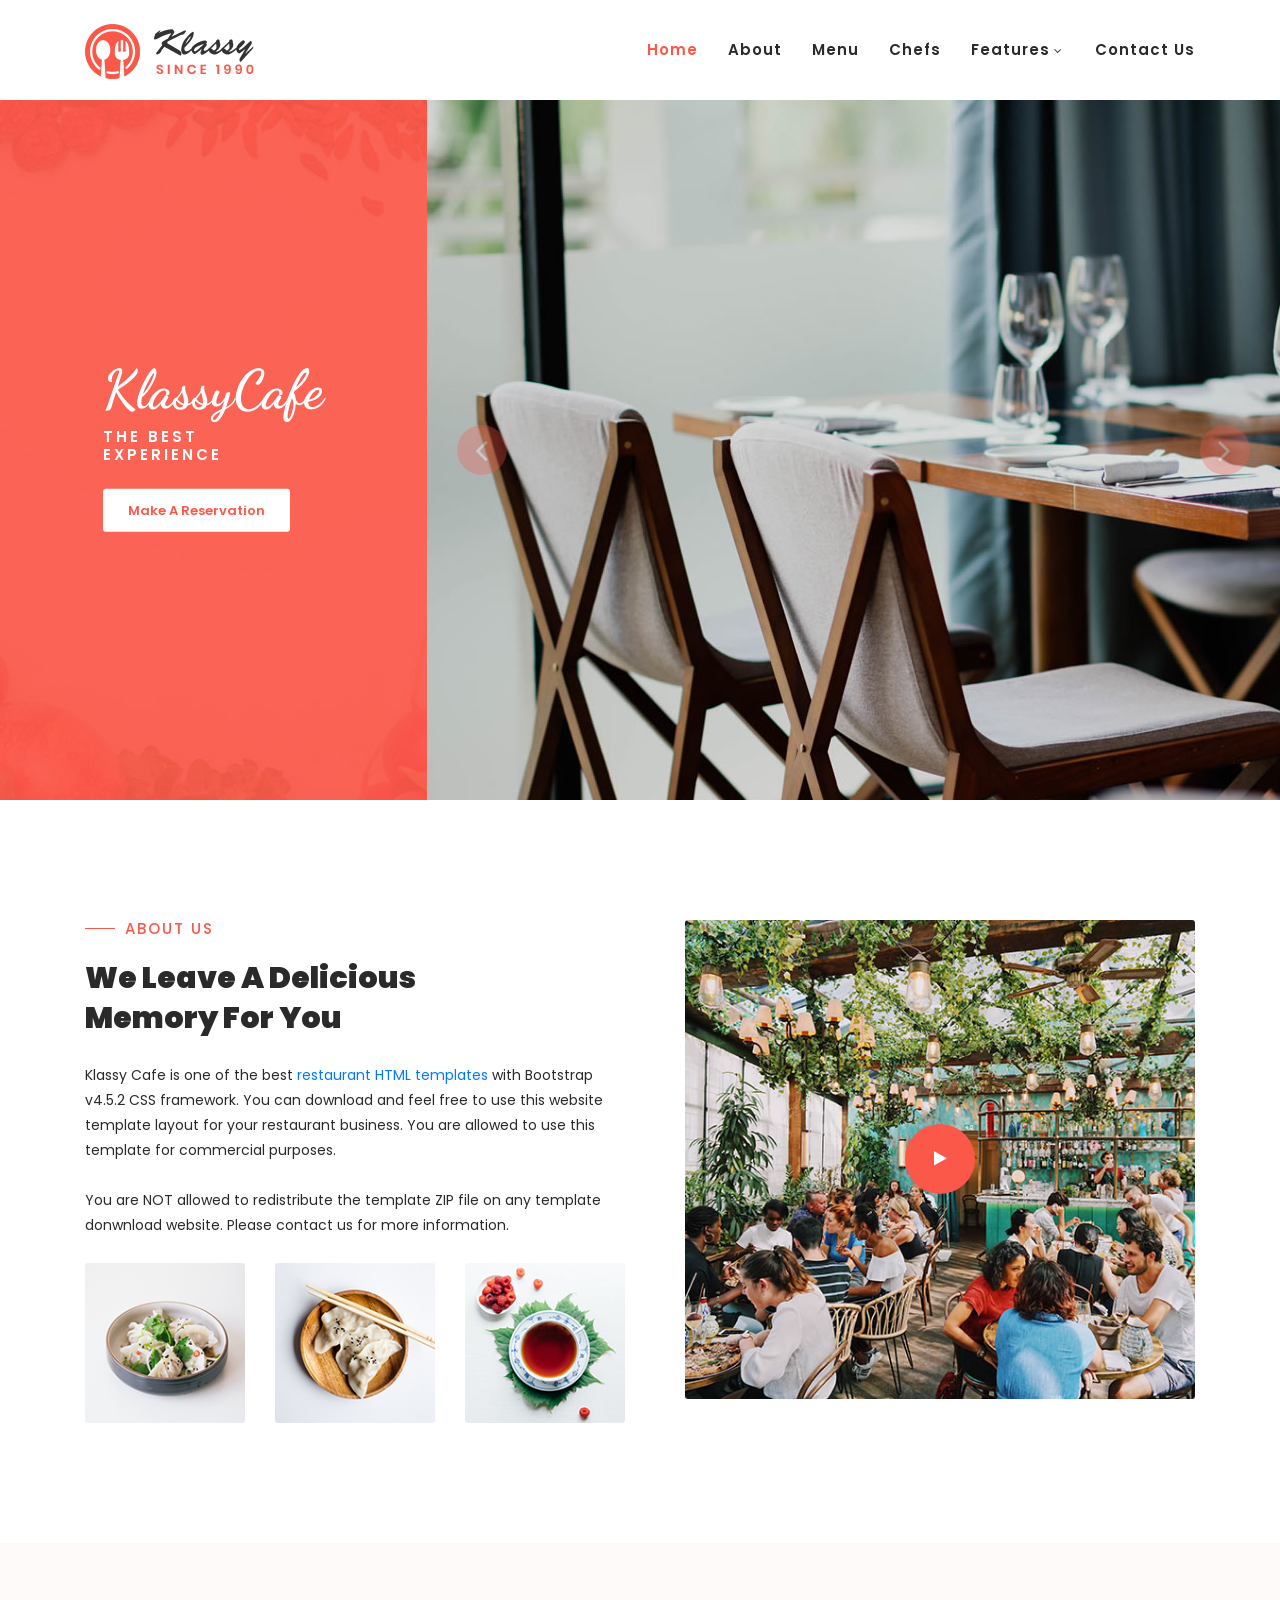
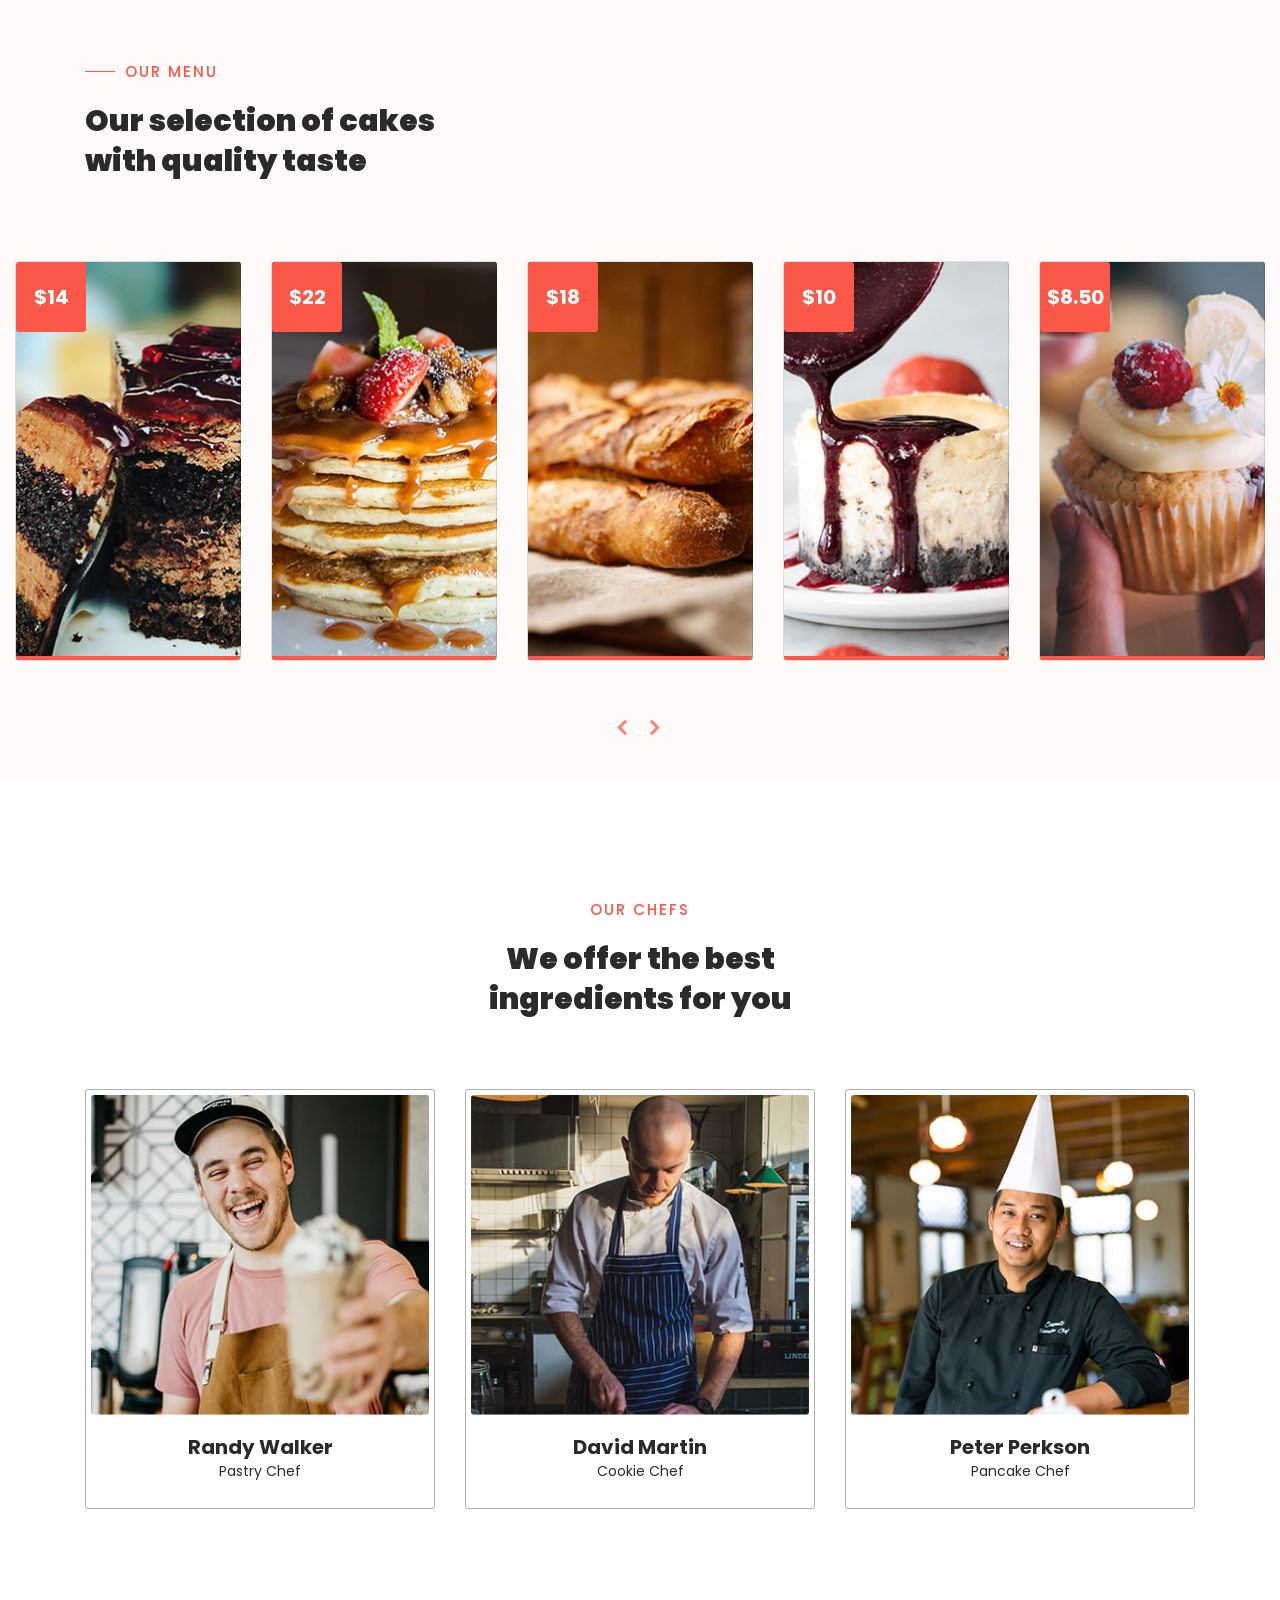
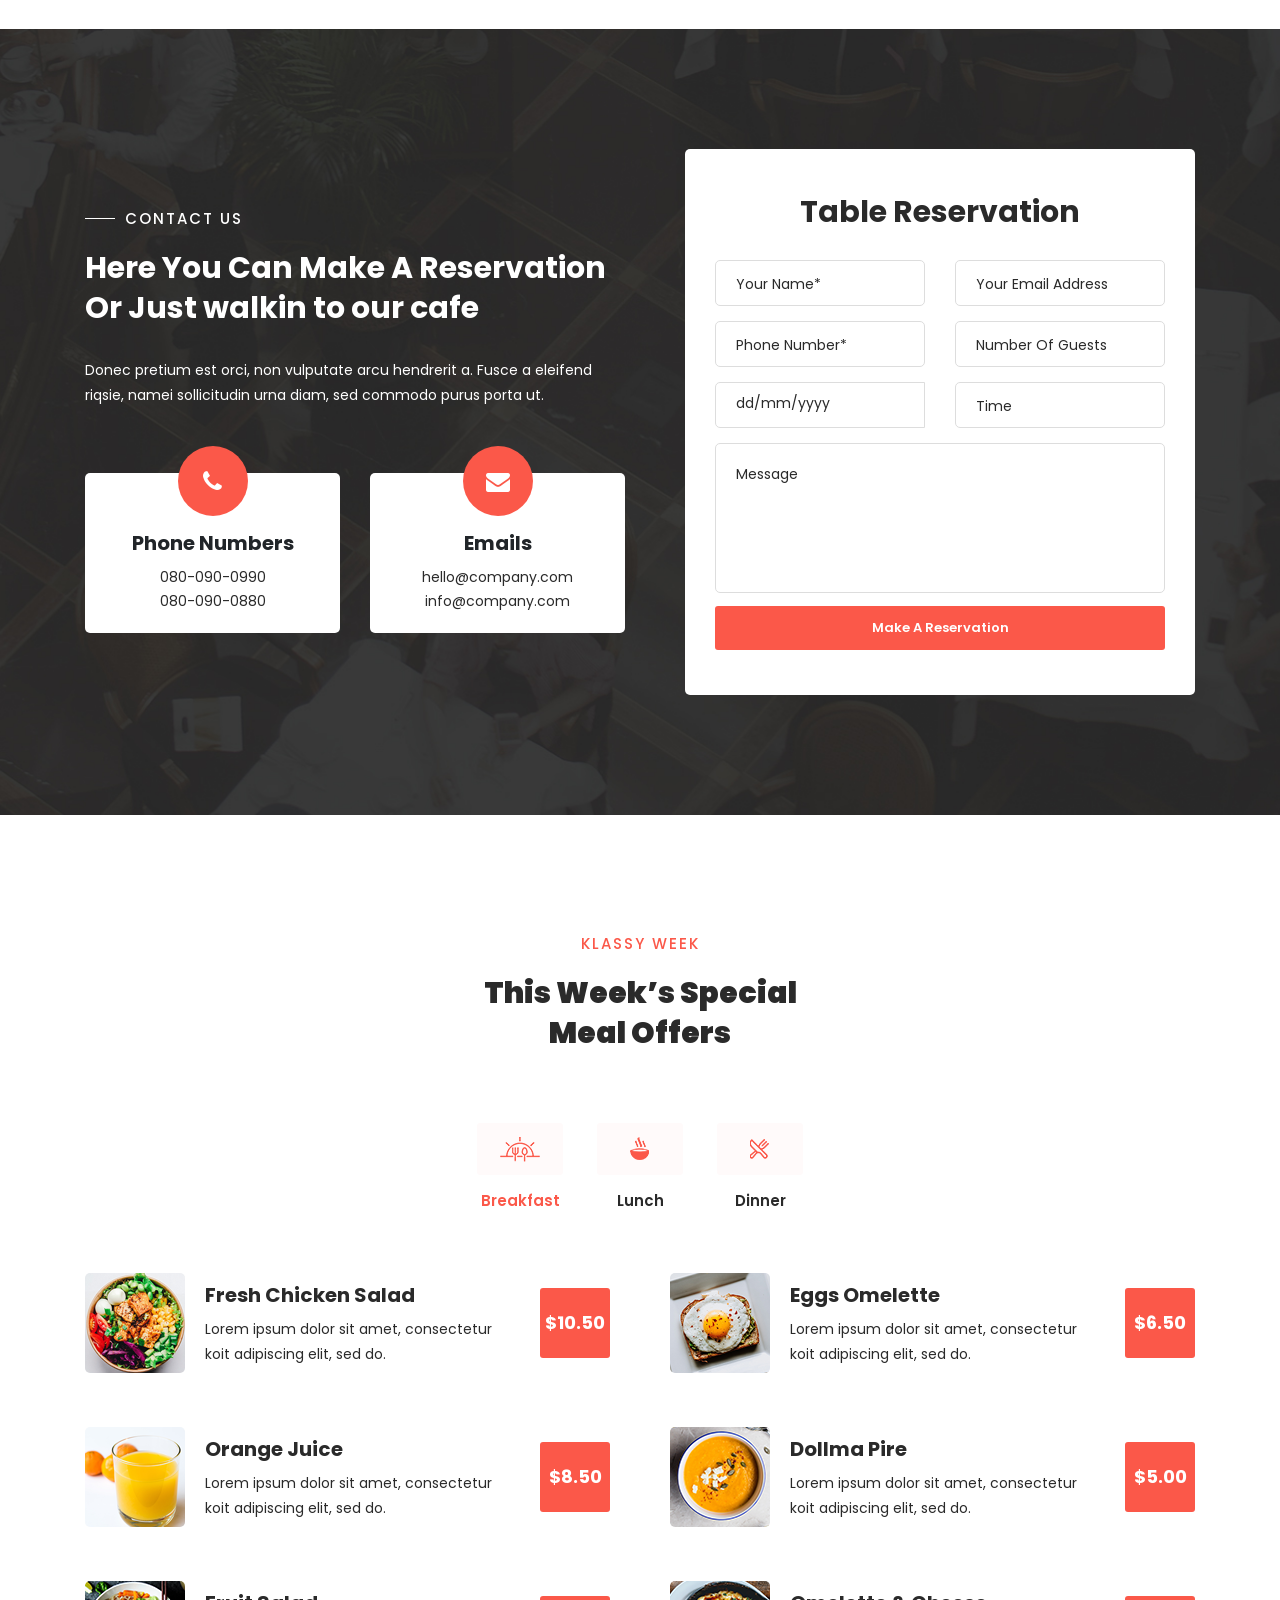
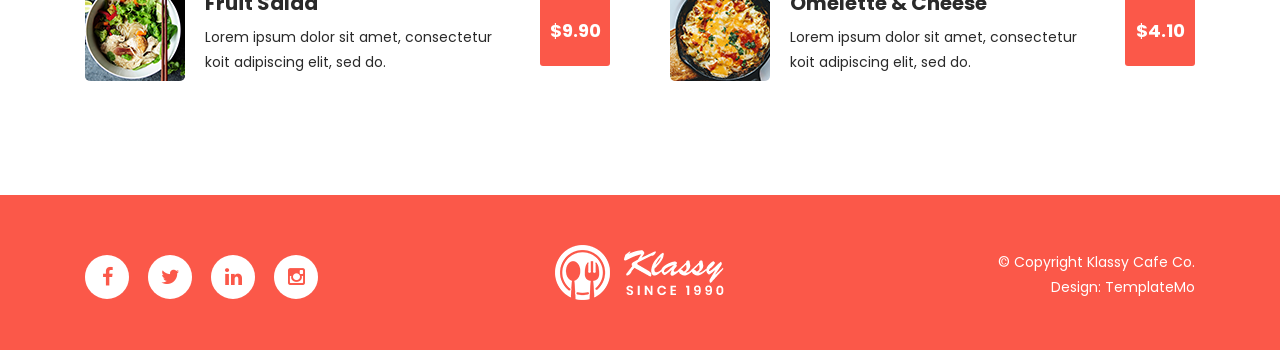
<file: templatemo_558_klassy_cafe/index.html>
<!DOCTYPE html>
<html lang="en">

  <head>

    <meta charset="utf-8">
    <meta name="viewport" content="width=device-width, initial-scale=1, shrink-to-fit=no">
    <meta name="description" content="">
    <meta name="author" content="">
    <link href="https://fonts.googleapis.com/css?family=Poppins:100,200,300,400,500,600,700,800,900&display=swap" rel="stylesheet">
    <link href="https://fonts.googleapis.com/css2?family=Dancing+Script:wght@400;500;600;700&display=swap" rel="stylesheet">

    <title>Klassy Cafe - Restaurant HTML Template</title>
<!--
    
TemplateMo 558 Klassy Cafe

https://templatemo.com/tm-558-klassy-cafe

-->
    <!-- Additional CSS Files -->
    <link rel="stylesheet" type="text/css" href="assets/css/bootstrap.min.css">

    <link rel="stylesheet" type="text/css" href="assets/css/font-awesome.css">

    <link rel="stylesheet" href="assets/css/templatemo-klassy-cafe.css">

    <link rel="stylesheet" href="assets/css/owl-carousel.css">

    <link rel="stylesheet" href="assets/css/lightbox.css">

    </head>
    
    <body>
    
    <!-- ***** Preloader Start ***** -->
    <div id="preloader">
        <div class="jumper">
            <div></div>
            <div></div>
            <div></div>
        </div>
    </div>  
    <!-- ***** Preloader End ***** -->
    
    
    <!-- ***** Header Area Start ***** -->
    <header class="header-area header-sticky">
        <div class="container">
            <div class="row">
                <div class="col-12">
                    <nav class="main-nav">
                        <!-- ***** Logo Start ***** -->
                        <a href="index.html" class="logo">
                            <img src="assets/images/klassy-logo.png" align="klassy cafe html template">
                        </a>
                        <!-- ***** Logo End ***** -->
                        <!-- ***** Menu Start ***** -->
                        <ul class="nav">
                            <li class="scroll-to-section"><a href="#top" class="active">Home</a></li>
                            <li class="scroll-to-section"><a href="#about">About</a></li>
                           	
                        <!-- 
                            <li class="submenu">
                                <a href="javascript:;">Drop Down</a>
                                <ul>
                                    <li><a href="#">Drop Down Page 1</a></li>
                                    <li><a href="#">Drop Down Page 2</a></li>
                                    <li><a href="#">Drop Down Page 3</a></li>
                                </ul>
                            </li>
                        -->
                            <li class="scroll-to-section"><a href="#menu">Menu</a></li>
                            <li class="scroll-to-section"><a href="#chefs">Chefs</a></li> 
                            <li class="submenu">
                                <a href="javascript:;">Features</a>
                                <ul>
                                    <li><a href="#">Features Page 1</a></li>
                                    <li><a href="#">Features Page 2</a></li>
                                    <li><a href="#">Features Page 3</a></li>
                                    <li><a href="#">Features Page 4</a></li>
                                </ul>
                            </li>
                            <!-- <li class=""><a rel="sponsored" href="https://templatemo.com" target="_blank">External URL</a></li> -->
                            <li class="scroll-to-section"><a href="#reservation">Contact Us</a></li> 
                        </ul>        
                        <a class='menu-trigger'>
                            <span>Menu</span>
                        </a>
                        <!-- ***** Menu End ***** -->
                    </nav>
                </div>
            </div>
        </div>
    </header>
    <!-- ***** Header Area End ***** -->

    <!-- ***** Main Banner Area Start ***** -->
    <div id="top">
        <div class="container-fluid">
            <div class="row">
                <div class="col-lg-4">
                    <div class="left-content">
                        <div class="inner-content">
                            <h4>KlassyCafe</h4>
                            <h6>THE BEST EXPERIENCE</h6>
                            <div class="main-white-button scroll-to-section">
                                <a href="#reservation">Make A Reservation</a>
                            </div>
                        </div>
                    </div>
                </div>
                <div class="col-lg-8">
                    <div class="main-banner header-text">
                        <div class="Modern-Slider">
                          <!-- Item -->
                          <div class="item">
                            <div class="img-fill">
                                <img src="assets/images/slide-01.jpg" alt="">
                            </div>
                          </div>
                          <!-- // Item -->
                          <!-- Item -->
                          <div class="item">
                            <div class="img-fill">
                                <img src="assets/images/slide-02.jpg" alt="">
                            </div>
                          </div>
                          <!-- // Item -->
                          <!-- Item -->
                          <div class="item">
                            <div class="img-fill">
                                <img src="assets/images/slide-03.jpg" alt="">
                            </div>
                          </div>
                          <!-- // Item -->
                        </div>
                    </div>
                </div>
            </div>
        </div>
    </div>
    <!-- ***** Main Banner Area End ***** -->

    <!-- ***** About Area Starts ***** -->
    <section class="section" id="about">
        <div class="container">
            <div class="row">
                <div class="col-lg-6 col-md-6 col-xs-12">
                    <div class="left-text-content">
                        <div class="section-heading">
                            <h6>About Us</h6>
                            <h2>We Leave A Delicious Memory For You</h2>
                        </div>
                        <p>Klassy Cafe is one of the best <a href="https://templatemo.com/tag/restaurant" target="_blank" rel="sponsored">restaurant HTML templates</a> with Bootstrap v4.5.2 CSS framework. You can download and feel free to use this website template layout for your restaurant business. You are allowed to use this template for commercial purposes. <br><br>You are NOT allowed to redistribute the template ZIP file on any template donwnload website. Please contact us for more information.</p>
                        <div class="row">
                            <div class="col-4">
                                <img src="assets/images/about-thumb-01.jpg" alt="">
                            </div>
                            <div class="col-4">
                                <img src="assets/images/about-thumb-02.jpg" alt="">
                            </div>
                            <div class="col-4">
                                <img src="assets/images/about-thumb-03.jpg" alt="">
                            </div>
                        </div>
                    </div>
                </div>
                <div class="col-lg-6 col-md-6 col-xs-12">
                    <div class="right-content">
                        <div class="thumb">
                            <a rel="nofollow" href="http://youtube.com"><i class="fa fa-play"></i></a>
                            <img src="assets/images/about-video-bg.jpg" alt="">
                        </div>
                    </div>
                </div>
            </div>
        </div>
    </section>
    <!-- ***** About Area Ends ***** -->

    <!-- ***** Menu Area Starts ***** -->
    <section class="section" id="menu">
        <div class="container">
            <div class="row">
                <div class="col-lg-4">
                    <div class="section-heading">
                        <h6>Our Menu</h6>
                        <h2>Our selection of cakes with quality taste</h2>
                    </div>
                </div>
            </div>
        </div>
        <div class="menu-item-carousel">
            <div class="col-lg-12">
                <div class="owl-menu-item owl-carousel">
                    <div class="item">
                        <div class='card card1'>
                            <div class="price"><h6>$14</h6></div>
                            <div class='info'>
                              <h1 class='title'>Chocolate Cake</h1>
                              <p class='description'>Lorem ipsum dolor sit amet, consectetur adipiscing elit, sedii do eiusmod teme.</p>
                              <div class="main-text-button">
                                  <div class="scroll-to-section"><a href="#reservation">Make Reservation <i class="fa fa-angle-down"></i></a></div>
                              </div>
                            </div>
                        </div>
                    </div>
                    <div class="item">
                        <div class='card card2'>
                            <div class="price"><h6>$22</h6></div>
                            <div class='info'>
                              <h1 class='title'>Klassy Pancake</h1>
                              <p class='description'>Lorem ipsum dolor sit amet, consectetur adipiscing elit, sedii do eiusmod teme.</p>
                              <div class="main-text-button">
                                  <div class="scroll-to-section"><a href="#reservation">Make Reservation <i class="fa fa-angle-down"></i></a></div>
                              </div>
                            </div>
                        </div>
                    </div>
                    <div class="item">
                        <div class='card card3'>
                            <div class="price"><h6>$18</h6></div>
                            <div class='info'>
                              <h1 class='title'>Tall Klassy Bread</h1>
                              <p class='description'>Lorem ipsum dolor sit amet, consectetur adipiscing elit, sedii do eiusmod teme.</p>
                              <div class="main-text-button">
                                  <div class="scroll-to-section"><a href="#reservation">Make Reservation <i class="fa fa-angle-down"></i></a></div>
                              </div>
                            </div>
                        </div>
                    </div>
                    <div class="item">
                        <div class='card card4'>
                            <div class="price"><h6>$10</h6></div>
                            <div class='info'>
                              <h1 class='title'>Blueberry CheeseCake</h1>
                              <p class='description'>Lorem ipsum dolor sit amet, consectetur adipiscing elit, sedii do eiusmod teme.</p>
                              <div class="main-text-button">
                                  <div class="scroll-to-section"><a href="#reservation">Make Reservation <i class="fa fa-angle-down"></i></a></div>
                              </div>
                            </div>
                        </div>
                    </div>
                    <div class="item">
                        <div class='card card5'>
                            <div class="price"><h6>$8.50</h6></div>
                            <div class='info'>
                              <h1 class='title'>Klassy Cup Cake</h1>
                              <p class='description'>Lorem ipsum dolor sit amet, consectetur adipiscing elit, sedii do eiusmod teme.</p>
                              <div class="main-text-button">
                                  <div class="scroll-to-section"><a href="#reservation">Make Reservation <i class="fa fa-angle-down"></i></a></div>
                              </div>
                            </div>
                        </div>
                    </div>
                    <div class="item">
                        <div class='card card3'>
                            <div class="price"><h6>$7.25</h6></div>
                            <div class='info'>
                              <h1 class='title'>Klassic Cake</h1>
                              <p class='description'>Lorem ipsum dolor sit amet, consectetur adipiscing elit, sedii do eiusmod teme.</p>
                              <div class="main-text-button">
                                  <div class="scroll-to-section"><a href="#reservation">Make Reservation <i class="fa fa-angle-down"></i></a></div>
                              </div>
                            </div>
                        </div>
                    </div>
                </div>
            </div>
        </div>
    </section>
    <!-- ***** Menu Area Ends ***** -->

    <!-- ***** Chefs Area Starts ***** -->
    <section class="section" id="chefs">
        <div class="container">
            <div class="row">
                <div class="col-lg-4 offset-lg-4 text-center">
                    <div class="section-heading">
                        <h6>Our Chefs</h6>
                        <h2>We offer the best ingredients for you</h2>
                    </div>
                </div>
            </div>
            <div class="row">
                <div class="col-lg-4">
                    <div class="chef-item">
                        <div class="thumb">
                            <div class="overlay"></div>
                            <ul class="social-icons">
                                <li><a href="#"><i class="fa fa-facebook"></i></a></li>
                                <li><a href="#"><i class="fa fa-twitter"></i></a></li>
                                <li><a href="#"><i class="fa fa-instagram"></i></a></li>
                            </ul>
                            <img src="assets/images/chefs-01.jpg" alt="Chef #1">
                        </div>
                        <div class="down-content">
                            <h4>Randy Walker</h4>
                            <span>Pastry Chef</span>
                        </div>
                    </div>
                </div>
                <div class="col-lg-4">
                    <div class="chef-item">
                        <div class="thumb">
                            <div class="overlay"></div>
                            <ul class="social-icons">
                                <li><a href="#"><i class="fa fa-facebook"></i></a></li>
                                <li><a href="#"><i class="fa fa-twitter"></i></a></li>
                                <li><a href="#"><i class="fa fa-behance"></i></a></li>
                            </ul>
                            <img src="assets/images/chefs-02.jpg" alt="Chef #2">
                        </div>
                        <div class="down-content">
                            <h4>David Martin</h4>
                            <span>Cookie Chef</span>
                        </div>
                    </div>
                </div>
                <div class="col-lg-4">
                    <div class="chef-item">
                        <div class="thumb">
                            <div class="overlay"></div>
                            <ul class="social-icons">
                                <li><a href="#"><i class="fa fa-facebook"></i></a></li>
                                <li><a href="#"><i class="fa fa-twitter"></i></a></li>
                                <li><a href="#"><i class="fa fa-google"></i></a></li>
                            </ul>
                            <img src="assets/images/chefs-03.jpg" alt="Chef #3">
                        </div>
                        <div class="down-content">
                            <h4>Peter Perkson</h4>
                            <span>Pancake Chef</span>
                        </div>
                    </div>
                </div>
            </div>
        </div>
    </section>
    <!-- ***** Chefs Area Ends ***** -->

    <!-- ***** Reservation Us Area Starts ***** -->
    <section class="section" id="reservation">
        <div class="container">
            <div class="row">
                <div class="col-lg-6 align-self-center">
                    <div class="left-text-content">
                        <div class="section-heading">
                            <h6>Contact Us</h6>
                            <h2>Here You Can Make A Reservation Or Just walkin to our cafe</h2>
                        </div>
                        <p>Donec pretium est orci, non vulputate arcu hendrerit a. Fusce a eleifend riqsie, namei sollicitudin urna diam, sed commodo purus porta ut.</p>
                        <div class="row">
                            <div class="col-lg-6">
                                <div class="phone">
                                    <i class="fa fa-phone"></i>
                                    <h4>Phone Numbers</h4>
                                    <span><a href="#">080-090-0990</a><br><a href="#">080-090-0880</a></span>
                                </div>
                            </div>
                            <div class="col-lg-6">
                                <div class="message">
                                    <i class="fa fa-envelope"></i>
                                    <h4>Emails</h4>
                                    <span><a href="#">hello@company.com</a><br><a href="#">info@company.com</a></span>
                                </div>
                            </div>
                        </div>
                    </div>
                </div>
                <div class="col-lg-6">
                    <div class="contact-form">
                        <form id="contact" action="" method="post">
                          <div class="row">
                            <div class="col-lg-12">
                                <h4>Table Reservation</h4>
                            </div>
                            <div class="col-lg-6 col-sm-12">
                              <fieldset>
                                <input name="name" type="text" id="name" placeholder="Your Name*" required="">
                              </fieldset>
                            </div>
                            <div class="col-lg-6 col-sm-12">
                              <fieldset>
                              <input name="email" type="text" id="email" pattern="[^ @]*@[^ @]*" placeholder="Your Email Address" required="">
                            </fieldset>
                            </div>
                            <div class="col-lg-6 col-sm-12">
                              <fieldset>
                                <input name="phone" type="text" id="phone" placeholder="Phone Number*" required="">
                              </fieldset>
                            </div>
                            <div class="col-md-6 col-sm-12">
                              <fieldset>
                                <select value="number-guests" name="number-guests" id="number-guests">
                                    <option value="number-guests">Number Of Guests</option>
                                    <option name="1" id="1">1</option>
                                    <option name="2" id="2">2</option>
                                    <option name="3" id="3">3</option>
                                    <option name="4" id="4">4</option>
                                    <option name="5" id="5">5</option>
                                    <option name="6" id="6">6</option>
                                    <option name="7" id="7">7</option>
                                    <option name="8" id="8">8</option>
                                    <option name="9" id="9">9</option>
                                    <option name="10" id="10">10</option>
                                    <option name="11" id="11">11</option>
                                    <option name="12" id="12">12</option>
                                </select>
                              </fieldset>
                            </div>
                            <div class="col-lg-6">
                                <div id="filterDate2">    
                                  <div class="input-group date" data-date-format="dd/mm/yyyy">
                                    <input  name="date" id="date" type="text" class="form-control" placeholder="dd/mm/yyyy">
                                    <div class="input-group-addon" >
                                      <span class="glyphicon glyphicon-th"></span>
                                    </div>
                                  </div>
                                </div>   
                            </div>
                            <div class="col-md-6 col-sm-12">
                              <fieldset>
                                <select value="time" name="time" id="time">
                                    <option value="time">Time</option>
                                    <option name="Breakfast" id="Breakfast">Breakfast</option>
                                    <option name="Lunch" id="Lunch">Lunch</option>
                                    <option name="Dinner" id="Dinner">Dinner</option>
                                </select>
                              </fieldset>
                            </div>
                            <div class="col-lg-12">
                              <fieldset>
                                <textarea name="message" rows="6" id="message" placeholder="Message" required=""></textarea>
                              </fieldset>
                            </div>
                            <div class="col-lg-12">
                              <fieldset>
                                <button type="submit" id="form-submit" class="main-button-icon">Make A Reservation</button>
                              </fieldset>
                            </div>
                          </div>
                        </form>
                    </div>
                </div>
            </div>
        </div>
    </section>
    <!-- ***** Reservation Area Ends ***** -->

    <!-- ***** Menu Area Starts ***** -->
    <section class="section" id="offers">
        <div class="container">
            <div class="row">
                <div class="col-lg-4 offset-lg-4 text-center">
                    <div class="section-heading">
                        <h6>Klassy Week</h6>
                        <h2>This Week’s Special Meal Offers</h2>
                    </div>
                </div>
            </div>
            <div class="row">
                <div class="col-lg-12">
                    <div class="row" id="tabs">
                        <div class="col-lg-12">
                            <div class="heading-tabs">
                                <div class="row">
                                    <div class="col-lg-6 offset-lg-3">
                                        <ul>
                                          <li><a href='#tabs-1'><img src="assets/images/tab-icon-01.png" alt="">Breakfast</a></li>
                                          <li><a href='#tabs-2'><img src="assets/images/tab-icon-02.png" alt="">Lunch</a></a></li>
                                          <li><a href='#tabs-3'><img src="assets/images/tab-icon-03.png" alt="">Dinner</a></a></li>
                                        </ul>
                                    </div>
                                </div>
                            </div>
                        </div>
                        <div class="col-lg-12">
                            <section class='tabs-content'>
                                <article id='tabs-1'>
                                    <div class="row">
                                        <div class="col-lg-6">
                                            <div class="row">
                                                <div class="left-list">
                                                    <div class="col-lg-12">
                                                        <div class="tab-item">
                                                            <img src="assets/images/tab-item-01.png" alt="">
                                                            <h4>Fresh Chicken Salad</h4>
                                                            <p>Lorem ipsum dolor sit amet, consectetur koit adipiscing elit, sed do.</p>
                                                            <div class="price">
                                                                <h6>$10.50</h6>
                                                            </div>
                                                        </div>
                                                    </div>
                                                    <div class="col-lg-12">
                                                        <div class="tab-item">
                                                            <img src="assets/images/tab-item-02.png" alt="">
                                                            <h4>Orange Juice</h4>
                                                            <p>Lorem ipsum dolor sit amet, consectetur koit adipiscing elit, sed do.</p>
                                                            <div class="price">
                                                                <h6>$8.50</h6>
                                                            </div>
                                                        </div>
                                                    </div>
                                                    <div class="col-lg-12">
                                                        <div class="tab-item">
                                                            <img src="assets/images/tab-item-03.png" alt="">
                                                            <h4>Fruit Salad</h4>
                                                            <p>Lorem ipsum dolor sit amet, consectetur koit adipiscing elit, sed do.</p>
                                                            <div class="price">
                                                                <h6>$9.90</h6>
                                                            </div>
                                                        </div>
                                                    </div>
                                                </div>
                                            </div>
                                        </div>
                                        <div class="col-lg-6">
                                            <div class="row">
                                                <div class="right-list">
                                                    <div class="col-lg-12">
                                                        <div class="tab-item">
                                                            <img src="assets/images/tab-item-04.png" alt="">
                                                            <h4>Eggs Omelette</h4>
                                                            <p>Lorem ipsum dolor sit amet, consectetur koit adipiscing elit, sed do.</p>
                                                            <div class="price">
                                                                <h6>$6.50</h6>
                                                            </div>
                                                        </div>
                                                    </div>
                                                    <div class="col-lg-12">
                                                        <div class="tab-item">
                                                            <img src="assets/images/tab-item-05.png" alt="">
                                                            <h4>Dollma Pire</h4>
                                                            <p>Lorem ipsum dolor sit amet, consectetur koit adipiscing elit, sed do.</p>
                                                            <div class="price">
                                                                <h6>$5.00</h6>
                                                            </div>
                                                        </div>
                                                    </div>
                                                    <div class="col-lg-12">
                                                        <div class="tab-item">
                                                            <img src="assets/images/tab-item-06.png" alt="">
                                                            <h4>Omelette & Cheese</h4>
                                                            <p>Lorem ipsum dolor sit amet, consectetur koit adipiscing elit, sed do.</p>
                                                            <div class="price">
                                                                <h6>$4.10</h6>
                                                            </div>
                                                        </div>
                                                    </div>
                                                </div>
                                            </div>
                                        </div>
                                    </div>
                                </article>  
                                <article id='tabs-2'>
                                    <div class="row">
                                        <div class="col-lg-6">
                                            <div class="row">
                                                <div class="left-list">
                                                    <div class="col-lg-12">
                                                        <div class="tab-item">
                                                            <img src="assets/images/tab-item-04.png" alt="">
                                                            <h4>Eggs Omelette</h4>
                                                            <p>Lorem ipsum dolor sit amet, consectetur koit adipiscing elit, sed do.</p>
                                                            <div class="price">
                                                                <h6>$14</h6>
                                                            </div>
                                                        </div>
                                                    </div>
                                                    <div class="col-lg-12">
                                                        <div class="tab-item">
                                                            <img src="assets/images/tab-item-05.png" alt="">
                                                            <h4>Dollma Pire</h4>
                                                            <p>Lorem ipsum dolor sit amet, consectetur koit adipiscing elit, sed do.</p>
                                                            <div class="price">
                                                                <h6>$18</h6>
                                                            </div>
                                                        </div>
                                                    </div>
                                                    <div class="col-lg-12">
                                                        <div class="tab-item">
                                                            <img src="assets/images/tab-item-06.png" alt="">
                                                            <h4>Omelette & Cheese</h4>
                                                            <p>Lorem ipsum dolor sit amet, consectetur koit adipiscing elit, sed do.</p>
                                                            <div class="price">
                                                                <h6>$22</h6>
                                                            </div>
                                                        </div>
                                                    </div>
                                                </div>
                                            </div>
                                        </div>
                                        <div class="col-lg-6">
                                            <div class="row">
                                                <div class="right-list">
                                                    <div class="col-lg-12">
                                                        <div class="tab-item">
                                                            <img src="assets/images/tab-item-01.png" alt="">
                                                            <h4>Fresh Chicken Salad</h4>
                                                            <p>Lorem ipsum dolor sit amet, consectetur koit adipiscing elit, sed do.</p>
                                                            <div class="price">
                                                                <h6>$10</h6>
                                                            </div>
                                                        </div>
                                                    </div>
                                                    <div class="col-lg-12">
                                                        <div class="tab-item">
                                                            <img src="assets/images/tab-item-02.png" alt="">
                                                            <h4>Orange Juice</h4>
                                                            <p>Lorem ipsum dolor sit amet, consectetur koit adipiscing elit, sed do.</p>
                                                            <div class="price">
                                                                <h6>$20</h6>
                                                            </div>
                                                        </div>
                                                    </div>
                                                    <div class="col-lg-12">
                                                        <div class="tab-item">
                                                            <img src="assets/images/tab-item-03.png" alt="">
                                                            <h4>Fruit Salad</h4>
                                                            <p>Lorem ipsum dolor sit amet, consectetur koit adipiscing elit, sed do.</p>
                                                            <div class="price">
                                                                <h6>$30</h6>
                                                            </div>
                                                        </div>
                                                    </div>
                                                </div>
                                            </div>
                                        </div>
                                    </div>
                                </article>  
                                <article id='tabs-3'>
                                    <div class="row">
                                        <div class="col-lg-6">
                                            <div class="row">
                                                <div class="left-list">
                                                    <div class="col-lg-12">
                                                        <div class="tab-item">
                                                            <img src="assets/images/tab-item-05.png" alt="">
                                                            <h4>Eggs Omelette</h4>
                                                            <p>Lorem ipsum dolor sit amet, consectetur koit adipiscing elit, sed do.</p>
                                                            <div class="price">
                                                                <h6>$14</h6>
                                                            </div>
                                                        </div>
                                                    </div>
                                                    <div class="col-lg-12">
                                                        <div class="tab-item">
                                                            <img src="assets/images/tab-item-03.png" alt="">
                                                            <h4>Orange Juice</h4>
                                                            <p>Lorem ipsum dolor sit amet, consectetur koit adipiscing elit, sed do.</p>
                                                            <div class="price">
                                                                <h6>$18</h6>
                                                            </div>
                                                        </div>
                                                    </div>
                                                    <div class="col-lg-12">
                                                        <div class="tab-item">
                                                            <img src="assets/images/tab-item-02.png" alt="">
                                                            <h4>Fruit Salad</h4>
                                                            <p>Lorem ipsum dolor sit amet, consectetur koit adipiscing elit, sed do.</p>
                                                            <div class="price">
                                                                <h6>$10</h6>
                                                            </div>
                                                        </div>
                                                    </div>
                                                </div>
                                            </div>
                                        </div>
                                        <div class="col-lg-6">
                                            <div class="row">
                                                <div class="right-list">
                                                    <div class="col-lg-12">
                                                        <div class="tab-item">
                                                            <img src="assets/images/tab-item-06.png" alt="">
                                                            <h4>Fresh Chicken Salad</h4>
                                                            <p>Lorem ipsum dolor sit amet, consectetur koit adipiscing elit, sed do.</p>
                                                            <div class="price">
                                                                <h6>$8.50</h6>
                                                            </div>
                                                        </div>
                                                    </div>
                                                    <div class="col-lg-12">
                                                        <div class="tab-item">
                                                            <img src="assets/images/tab-item-01.png" alt="">
                                                            <h4>Dollma Pire</h4>
                                                            <p>Lorem ipsum dolor sit amet, consectetur koit adipiscing elit, sed do.</p>
                                                            <div class="price">
                                                                <h6>$9</h6>
                                                            </div>
                                                        </div>
                                                    </div>
                                                    <div class="col-lg-12">
                                                        <div class="tab-item">
                                                            <img src="assets/images/tab-item-04.png" alt="">
                                                            <h4>Omelette & Cheese</h4>
                                                            <p>Lorem ipsum dolor sit amet, consectetur koit adipiscing elit, sed do.</p>
                                                            <div class="price">
                                                                <h6>$11</h6>
                                                            </div>
                                                        </div>
                                                    </div>
                                                </div>
                                            </div>
                                        </div>
                                    </div>
                                </article>   
                            </section>
                        </div>
                    </div>
                </div>
            </div>
        </div>
    </section>
    <!-- ***** Chefs Area Ends ***** --> 
    
    <!-- ***** Footer Start ***** -->
    <footer>
        <div class="container">
            <div class="row">
                <div class="col-lg-4 col-xs-12">
                    <div class="right-text-content">
                            <ul class="social-icons">
                                <li><a href="#"><i class="fa fa-facebook"></i></a></li>
                                <li><a href="#"><i class="fa fa-twitter"></i></a></li>
                                <li><a href="#"><i class="fa fa-linkedin"></i></a></li>
                                <li><a href="#"><i class="fa fa-instagram"></i></a></li>
                            </ul>
                    </div>
                </div>
                <div class="col-lg-4">
                    <div class="logo">
                        <a href="index.html"><img src="assets/images/white-logo.png" alt=""></a>
                    </div>
                </div>
                <div class="col-lg-4 col-xs-12">
                    <div class="left-text-content">
                        <p>© Copyright Klassy Cafe Co.
                        
                        <br>Design: TemplateMo</p>
                    </div>
                </div>
            </div>
        </div>
    </footer>

    <!-- jQuery -->
    <script src="assets/js/jquery-2.1.0.min.js"></script>

    <!-- Bootstrap -->
    <script src="assets/js/popper.js"></script>
    <script src="assets/js/bootstrap.min.js"></script>

    <!-- Plugins -->
    <script src="assets/js/owl-carousel.js"></script>
    <script src="assets/js/accordions.js"></script>
    <script src="assets/js/datepicker.js"></script>
    <script src="assets/js/scrollreveal.min.js"></script>
    <script src="assets/js/waypoints.min.js"></script>
    <script src="assets/js/jquery.counterup.min.js"></script>
    <script src="assets/js/imgfix.min.js"></script> 
    <script src="assets/js/slick.js"></script> 
    <script src="assets/js/lightbox.js"></script> 
    <script src="assets/js/isotope.js"></script> 
    
    <!-- Global Init -->
    <script src="assets/js/custom.js"></script>
    <script>

        $(function() {
            var selectedClass = "";
            $("p").click(function(){
            selectedClass = $(this).attr("data-rel");
            $("#portfolio").fadeTo(50, 0.1);
                $("#portfolio div").not("."+selectedClass).fadeOut();
            setTimeout(function() {
              $("."+selectedClass).fadeIn();
              $("#portfolio").fadeTo(50, 1);
            }, 500);
                
            });
        });

    </script>
  </body>
</html>
</file>
<file: templatemo_558_klassy_cafe/assets/css/templatemo-klassy-cafe.css>
/*

TemplateMo 558 Klassy Cafe

https://templatemo.com/tm-558-klassy-cafe

*/

/* ---------------------------------------------
Table of contents
------------------------------------------------
01. font & reset css
02. reset
03. global styles
04. header
05. banner
06. features
07. testimonials
08. contact
09. footer
10. preloader
11. search
12. portfolio

--------------------------------------------- */
/* 
---------------------------------------------
font & reset css
--------------------------------------------- 
*/
@import url("https://fonts.googleapis.com/css?family=Poppins:100,200,300,400,500,600,700,800,900");
/* 
---------------------------------------------
reset
--------------------------------------------- 
*/
html, body, div, span, applet, object, iframe, h1, h2, h3, h4, h5, h6, p, blockquote, div
pre, a, abbr, acronym, address, big, cite, code, del, dfn, em, font, img, ins, kbd, q,
s, samp, small, strike, strong, sub, sup, tt, var, b, u, i, center, dl, dt, dd, ol, ul, li,
figure, header, nav, section, article, aside, footer, figcaption {
  margin: 0;
  padding: 0;
  border: 0;
  outline: 0;
}

.clearfix:after {
  content: ".";
  display: block;
  clear: both;
  visibility: hidden;
  line-height: 0;
  height: 0;
}

.clearfix {
  display: inline-block;
}

html[xmlns] .clearfix {
  display: block;
}

* html .clearfix {
  height: 1%;
}

ul, li {
  padding: 0;
  margin: 0;
  list-style: none;
}

header, nav, section, article, aside, footer, hgroup {
  display: block;
}

* {
  box-sizing: border-box;
}

html, body {
  font-family: 'Poppins', sans-serif;
  font-weight: 400;
  background-color: #fff;
  font-size: 16px;
  -ms-text-size-adjust: 100%;
  -webkit-font-smoothing: antialiased;
  -moz-osx-font-smoothing: grayscale;
}

a {
  text-decoration: none !important;
}

h1, h2, h3, h4, h5, h6 {
  margin-top: 0px;
  margin-bottom: 0px;
}

ul {
  margin-bottom: 0px;
}

p {
  font-size: 14px;
  line-height: 25px;
  color: #2a2a2a;
}

/* 
---------------------------------------------
global styles
--------------------------------------------- 
*/
html,
body {
  background: #fff;
  font-family: 'Poppins', sans-serif;
}

::selection {
  background: #fb5849;
  color: #fff;
}

::-moz-selection {
  background: #fb5849;
  color: #fff;
}

@media (max-width: 991px) {
  html, body {
    overflow-x: hidden;
  }
  .mobile-top-fix {
    margin-top: 30px;
    margin-bottom: 0px;
  }
  .mobile-bottom-fix {
    margin-bottom: 30px;
  }
  .mobile-bottom-fix-big {
    margin-bottom: 60px;
  }
}

.main-white-button a {
  font-size: 13px;
  color: #fb5849;
  background-color: #fff;
  padding: 12px 25px;
  display: inline-block;
  border-radius: 3px;
  font-weight: 600;
  transition: all .3s;
}

.main-white-button a:hover {
  opacity: 0.9;
}

.main-text-button a {
  font-size: 13px;
  color: #fff;
  font-weight: 600;
  transition: all .3s;
}

.main-text-button a:hover {
  opacity: 0.9;
}

.section-heading h6 {
  position: relative;
  font-size: 15px;
  color: #fb5849;
  font-weight: 500;
  letter-spacing: 2px;
  text-transform: uppercase;
  padding-left: 40px;
}

.section-heading h6:before {
  width: 30px;
  height: 1px;
  content: '';
  position: absolute;
  left: 0;
  top: 8px;
  background-color: #fb5849;
}

.section-heading h2 {
  line-height: 40px;
  margin-top: 20px;
  margin-bottom: 25px; 
  font-size: 30px;
  font-weight: 900;
  color: #2a2a2a;
}


/* 
---------------------------------------------
header
--------------------------------------------- 
*/

.background-header {
  background-color: #fff;
  height: 80px!important;
  position: fixed!important;
  top: 0px;
  left: 0px;
  right: 0px;
  box-shadow: 0px 0px 10px rgba(0,0,0,0.15)!important;
}

.background-header .logo,
.background-header .main-nav .nav li a {
  color: #1e1e1e!important;
}

.background-header .main-nav .nav li:hover a {
  color: #fb5849!important;
}

.background-header .nav li a.active {
  color: #fb5849!important;
}

.header-area {
  background-color: #fff;
  position: absolute;
  top: 0px;
  left: 0px;
  right: 0px;
  z-index: 100;
  height: 100px;
  -webkit-transition: all .5s ease 0s;
  -moz-transition: all .5s ease 0s;
  -o-transition: all .5s ease 0s;
  transition: all .5s ease 0s;
}

.header-area .main-nav {
  min-height: 80px;
  background: transparent;
}

.header-area .main-nav .logo {
  line-height: 100px;
  color: #fff;
  font-size: 28px;
  font-weight: 700;
  text-transform: uppercase;
  letter-spacing: 2px;
  float: left;
  -webkit-transition: all 0.3s ease 0s;
  -moz-transition: all 0.3s ease 0s;
  -o-transition: all 0.3s ease 0s;
  transition: all 0.3s ease 0s;
}

.background-header .main-nav .logo {
  line-height: 75px;
}

.background-header .nav {
  margin-top: 20px !important;
}

.header-area .main-nav .nav {
  float: right;
  margin-top: 30px;
  margin-right: 0px;
  background-color: transparent;
  -webkit-transition: all 0.3s ease 0s;
  -moz-transition: all 0.3s ease 0s;
  -o-transition: all 0.3s ease 0s;
  transition: all 0.3s ease 0s;
  position: relative;
  z-index: 999;
}

.header-area .main-nav .nav li {
  padding-left: 15px;
  padding-right: 15px;
}

.header-area .main-nav .nav li:last-child {
  padding-right: 0px;
}

.header-area .main-nav .nav li a {
  display: block;
  font-weight: 600;
  font-size: 15px;
  color: #2a2a2a;
  text-transform: capitalize;
  -webkit-transition: all 0.3s ease 0s;
  -moz-transition: all 0.3s ease 0s;
  -o-transition: all 0.3s ease 0s;
  transition: all 0.3s ease 0s;
  height: 40px;
  line-height: 40px;
  border: transparent;
  letter-spacing: 1px;
}

.header-area .main-nav .nav li a {
  color: #2a2a2a;
}

.header-area .main-nav .nav li:hover a,
.header-area .main-nav .nav li a.active {
  color: #fb5849!important;
}

.background-header .main-nav .nav li:hover a,
.background-header .main-nav .nav li a.active {
  color: #fb5849!important;
  opacity: 1;
}

.header-area .main-nav .nav li.submenu {
  position: relative;
  padding-right: 30px;
}

.header-area .main-nav .nav li.submenu:after {
  font-family: FontAwesome;
  content: "\f107";
  font-size: 12px;
  color: #2a2a2a;
  position: absolute;
  right: 18px;
  top: 12px;
}

.background-header .main-nav .nav li.submenu:after {
  color: #2a2a2a;
}

.header-area .main-nav .nav li.submenu ul {
  position: absolute;
  width: 200px;
  box-shadow: 0 2px 28px 0 rgba(0, 0, 0, 0.06);
  overflow: hidden;
  top: 50px;
  opacity: 0;
  transform: translateY(+2em);
  visibility: hidden;
  z-index: -1;
  transition: all 0.3s ease-in-out 0s, visibility 0s linear 0.3s, z-index 0s linear 0.01s;
}

.header-area .main-nav .nav li.submenu ul li {
  margin-left: 0px;
  padding-left: 0px;
  padding-right: 0px;
}

.header-area .main-nav .nav li.submenu ul li a {
  opacity: 1;
  display: block;
  background: #f7f7f7;
  color: #2a2a2a!important;
  padding-left: 20px;
  height: 40px;
  line-height: 40px;
  -webkit-transition: all 0.3s ease 0s;
  -moz-transition: all 0.3s ease 0s;
  -o-transition: all 0.3s ease 0s;
  transition: all 0.3s ease 0s;
  position: relative;
  font-size: 13px;
  font-weight: 400;
  border-bottom: 1px solid #eee;
}

.header-area .main-nav .nav li.submenu ul li a:hover {
  background: #fff;
  color: #fb5849!important;
  padding-left: 25px;
}

.header-area .main-nav .nav li.submenu ul li a:hover:before {
  width: 3px;
}

.header-area .main-nav .nav li.submenu:hover ul {
  visibility: visible;
  opacity: 1;
  z-index: 1;
  transform: translateY(0%);
  transition-delay: 0s, 0s, 0.3s;
}

.header-area .main-nav .menu-trigger {
  cursor: pointer;
  display: block;
  position: absolute;
  top: 33px;
  width: 32px;
  height: 40px;
  text-indent: -9999em;
  z-index: 99;
  right: 40px;
  display: none;
}

.background-header .main-nav .menu-trigger {
  top: 23px;
}

.header-area .main-nav .menu-trigger span,
.header-area .main-nav .menu-trigger span:before,
.header-area .main-nav .menu-trigger span:after {
  -moz-transition: all 0.4s;
  -o-transition: all 0.4s;
  -webkit-transition: all 0.4s;
  transition: all 0.4s;
  background-color: #1e1e1e;
  display: block;
  position: absolute;
  width: 30px;
  height: 2px;
  left: 0;
}

.background-header .main-nav .menu-trigger span,
.background-header .main-nav .menu-trigger span:before,
.background-header .main-nav .menu-trigger span:after {
  background-color: #1e1e1e;
}

.header-area .main-nav .menu-trigger span:before,
.header-area .main-nav .menu-trigger span:after {
  -moz-transition: all 0.4s;
  -o-transition: all 0.4s;
  -webkit-transition: all 0.4s;
  transition: all 0.4s;
  background-color: #1e1e1e;
  display: block;
  position: absolute;
  width: 30px;
  height: 2px;
  left: 0;
  width: 75%;
}

.background-header .main-nav .menu-trigger span:before,
.background-header .main-nav .menu-trigger span:after {
  background-color: #1e1e1e;
}

.header-area .main-nav .menu-trigger span:before,
.header-area .main-nav .menu-trigger span:after {
  content: "";
}

.header-area .main-nav .menu-trigger span {
  top: 16px;
}

.header-area .main-nav .menu-trigger span:before {
  -moz-transform-origin: 33% 100%;
  -ms-transform-origin: 33% 100%;
  -webkit-transform-origin: 33% 100%;
  transform-origin: 33% 100%;
  top: -10px;
  z-index: 10;
}

.header-area .main-nav .menu-trigger span:after {
  -moz-transform-origin: 33% 0;
  -ms-transform-origin: 33% 0;
  -webkit-transform-origin: 33% 0;
  transform-origin: 33% 0;
  top: 10px;
}

.header-area .main-nav .menu-trigger.active span,
.header-area .main-nav .menu-trigger.active span:before,
.header-area .main-nav .menu-trigger.active span:after {
  background-color: transparent;
  width: 100%;
}

.header-area .main-nav .menu-trigger.active span:before {
  -moz-transform: translateY(6px) translateX(1px) rotate(45deg);
  -ms-transform: translateY(6px) translateX(1px) rotate(45deg);
  -webkit-transform: translateY(6px) translateX(1px) rotate(45deg);
  transform: translateY(6px) translateX(1px) rotate(45deg);
  background-color: #1e1e1e;
}

.background-header .main-nav .menu-trigger.active span:before {
  background-color: #1e1e1e;
}

.header-area .main-nav .menu-trigger.active span:after {
  -moz-transform: translateY(-6px) translateX(1px) rotate(-45deg);
  -ms-transform: translateY(-6px) translateX(1px) rotate(-45deg);
  -webkit-transform: translateY(-6px) translateX(1px) rotate(-45deg);
  transform: translateY(-6px) translateX(1px) rotate(-45deg);
  background-color: #1e1e1e;
}

.background-header .main-nav .menu-trigger.active span:after {
  background-color: #1e1e1e;
}

.header-area.header-sticky {
  min-height: 80px;
}

.header-area .nav {
  margin-top: 30px;
}

.header-area.header-sticky .nav li a.active {
  color: #fb5849;
}

@media (max-width: 1200px) {
  .header-area .main-nav .nav li {
    padding-left: 12px;
    padding-right: 12px;
  }
  .header-area .main-nav:before {
    display: none;
  }
}

@media (max-width: 767px) {
  .header-area .main-nav .logo {
    color: #1e1e1e;
  }
  .header-area.header-sticky .nav li a:hover,
  .header-area.header-sticky .nav li a.active {
    color: #fb5849!important;
    opacity: 1;
  }
  .header-area.header-sticky .nav li.search-icon a {
    width: 100%;
  }
  .header-area {
    background-color: #f7f7f7;
    padding: 0px 15px;
    height: 100px;
    box-shadow: none;
    text-align: center;
  }
  .header-area .container {
    padding: 0px;
  }
  .header-area .logo {
    margin-left: 30px;
  }
  .header-area .menu-trigger {
    display: block !important;
  }
  .header-area .main-nav {
    overflow: hidden;
  }
  .header-area .main-nav .nav {
    float: none;
    width: 100%;
    display: none;
    -webkit-transition: all 0s ease 0s;
    -moz-transition: all 0s ease 0s;
    -o-transition: all 0s ease 0s;
    transition: all 0s ease 0s;
    margin-left: 0px;
  }
  .header-area .main-nav .nav li:first-child {
    border-top: 1px solid #eee;
  }
  .header-area.header-sticky .nav {
    margin-top: 100px !important;
  }
  .header-area .main-nav .nav li {
    width: 100%;
    background: #fff;
    border-bottom: 1px solid #eee;
    padding-left: 0px !important;
    padding-right: 0px !important;
  }
  .header-area .main-nav .nav li a {
    height: 50px !important;
    line-height: 50px !important;
    padding: 0px !important;
    border: none !important;
    background: #f7f7f7 !important;
    color: #191a20 !important;
  }
  .header-area .main-nav .nav li a:hover {
    background: #eee !important;
    color: #fb5849!important;
  }
  .header-area .main-nav .nav li.submenu ul {
    position: relative;
    visibility: inherit;
    opacity: 1;
    z-index: 1;
    transform: translateY(0%);
    transition-delay: 0s, 0s, 0.3s;
    top: 0px;
    width: 100%;
    box-shadow: none;
    height: 0px;
  }
  .header-area .main-nav .nav li.submenu ul li a {
    font-size: 12px;
    font-weight: 400;
  }
  .header-area .main-nav .nav li.submenu ul li a:hover:before {
    width: 0px;
  }
  .header-area .main-nav .nav li.submenu ul.active {
    height: auto !important;
  }
  .header-area .main-nav .nav li.submenu:after {
    color: #3B566E;
    right: 25px;
    font-size: 14px;
    top: 15px;
  }
  .header-area .main-nav .nav li.submenu:hover ul, .header-area .main-nav .nav li.submenu:focus ul {
    height: 0px;
  }
}

@media (min-width: 767px) {
  .header-area .main-nav .nav {
    display: flex !important;
  }
}


/* 
---------------------------------------------
banner
--------------------------------------------- 
*/

#top {
  padding-top: 100px;
}

#top .col-lg-4,
#top .col-lg-8 {
  padding: 0px;
}

#top .left-content {
  background-image: url(../images/top-left-bg.jpg);
  background-position: center center;
  background-repeat: no-repeat;
  background-size: cover;
  position: relative;
  width: 100%;
  height: 100%;
}

#top .left-content .inner-content {
  position: absolute;
  top: 50%;
  transform: translate(-50%, -50%);
  left: 50%;
}

#top .left-content h4 {
  font-family: 'Dancing Script', cursive;
  color: #fff;
  font-size: 54px;
  font-weight: 700;
}

#top .left-content h6 {
  font-size: 15px;
  text-transform: uppercase;
  font-weight: 600;
  color: #fff;
  letter-spacing: 3px;
  margin-top: 5px;
}

#top .left-content .main-white-button  {
  margin-top: 25px;
  margin-bottom: 10px;
}

#top .left-content .main-white-button a {
  display: inline-block;
}

/* ==== Main CSS === */
.img-fill{
  width: 100%;
  display: block;
  overflow: hidden;
  position: relative;
  text-align: center
}

.img-fill img {
  min-height: 100%;
  min-width: 100%;
  position: relative;
  display: inline-block;
  max-width: none;
}

*,
*:before,
*:after {
  -webkit-box-sizing: border-box;
  box-sizing: border-box;
  -webkit-font-smoothing: antialiased;
  -moz-osx-font-smoothing: grayscale;
}

.Grid1k {
  padding: 0 15px;
  max-width: 1200px;
  margin: auto;
}

.blocks-box,
.slick-slider {
  margin: 0;
  padding: 0!important;
}

.slick-slide {
  float: left /* If RTL Make This Right */ ;
  padding: 0;
}

/* ==== Slider Style === */
.Modern-Slider .item .img-fill{
  height:100%;
  max-height: 700px;
  background:#000;
}

.Modern-Slider .item .info > div{
  display:inline-block!important;
  vertical-align:middle;
}

.Modern-Slider .NextArrow {
  position:absolute;
  top:50%;
  transform: translateY(-25px);
  right:30px;
  width: 50px;
  height: 50px;
  background-color: #fb5849;
  border:0 none;
  line-height: 44px;
  border-radius: 50%;
  text-align:center;
  font-size: 36px;
  font-family: 'FontAwesome';
  color:#FFF;
  z-index:5;
  outline: none;
  opacity: 0.3;
  transition: all .3s;
}

.Modern-Slider .NextArrow:hover {
  opacity: 1;
}

.Modern-Slider .NextArrow:before{
  content:'\f105';
}

.Modern-Slider .PrevArrow {
  position:absolute;
  top:50%;
  transform: translateY(-25px);
  left:30px;
  width: 50px;
  height: 50px;
  background-color: #fb5849;
  border:0 none;
  line-height: 44px;
  border-radius: 50%;
  text-align:center;
  font-size: 36px;
  font-family: 'FontAwesome';
  color:#FFF;
  z-index:5;
  outline: none;
  opacity: 0.3;
  transition: all .3s;
}

.Modern-Slider .PrevArrow:hover {
  opacity: 1;
}

.Modern-Slider .PrevArrow:before{
  content:'\f104';
}

ul.slick-dots {
  display: none!important;
}

.Modern-Slider .item.slick-active{
  animation:Slick-FastSwipeIn 1s both;
}

.Modern-Slider .buttons {
  position: relative;
}

.Modern-Slider {background:#000;}


/* ==== Slick Slider Css Ruls === */
.slick-slider{position:relative;display:block;-webkit-user-select:none;-moz-user-select:none;-ms-user-select:none;user-select:none;-webkit-touch-callout:none;-khtml-user-select:none;-ms-touch-action:pan-y;touch-action:pan-y;-webkit-tap-highlight-color:transparent}
.slick-list{position:relative;display:block;overflow:hidden;margin:0;padding:0}
.slick-list:focus{outline:none}.slick-list.dragging{cursor:hand}
.slick-slider .slick-track,.slick-slider .slick-list{-webkit-transform:translate3d(0,0,0);-ms-transform:translate3d(0,0,0);transform:translate3d(0,0,0)}
.slick-track{position:relative;top:0;left:0;display:block}
.slick-track:before,.slick-track:after{display:table;content:''}.slick-track:after{clear:both}
.slick-loading .slick-track{visibility:hidden}
.slick-slide{display:none;float:left /* If RTL Make This Right */ ;height:100%;min-height:1px}
.slick-slide.dragging img{pointer-events:none}
.slick-initialized .slick-slide{display:block}
.slick-loading .slick-slide{visibility:hidden}
.slick-vertical .slick-slide{display:block;height:auto;border:1px solid transparent}


/*
---------------------------------------------
about
---------------------------------------------
*/

#about {
  margin-top: 20px;
  padding: 100px 0px 0px 0px;
  position: relative;
  z-index: 9;
}

#about .section-heading h2 {
  padding-right: 120px;
}

#about img {
  width: 100%;
  overflow: hidden;
}

#about .left-text-content p {
  margin-bottom: 25px;
}

#about .right-content {
  margin-left: 30px;
}

#about .right-content .thumb {
  position: relative;
}

#about .right-content .thumb a {
  position: absolute;
  left: 50%;
  top: 50%;
  width: 70px;
  height: 70px;
  display: inline-block;
  line-height: 70px;
  text-align: center;
  background-color: #fb5849;
  color: #fff;
  border-radius: 50%;
  transform: translate(-35px, -35px);
  transition: all .3s;
}

#about .right-content .thumb a:hover {
  opacity: .9;
}


/*
---------------------------------------------
menu
---------------------------------------------
*/

#menu {
  margin-top: 120px;
  background-color: #fffafa;
  padding: 120px 0px;
}

#menu .section-heading {
  margin-bottom: 80px;
}

.card {
  margin: 0 auto;
  max-width: 100%;
  min-height: 400px;
  overflow: hidden;
  background-size: cover;
  background-repeat: no-repeat;
  overflow: hidden;
}

.card1 {
  background-image: url(../images/menu-item-01.jpg);
}
.card2 {
  background-image: url(../images/menu-item-02.jpg);
}
.card3 {
  background-image: url(../images/menu-item-03.jpg);
}
.card4 {
  background-image: url(../images/menu-item-04.jpg);
}
.card5 {
  background-image: url(../images/menu-item-05.jpg);
}

.info {
  position: relative;
  width: 100%;
  background-color: #fb5849;
  border: 1px solid #fb5849;
  transform: translateY(100%)
  translateY(120px)
  translateZ(0);
  transition: transform 0.5s ease-out;
}

.card:hover .info,
.card:hover .info:before {
  transform: translateY(200px) translateZ(0);
}

.title {
  margin: 0;
  padding: 30px 30px 20px 30px;
  font-size: 20px;
  font-weight: 700;
  color: #fff;
}

.description {
  padding: 0px 30px;
  color: #fff;
}

#menu .price h6 {
  position: absolute;
  width: 70px;
  height: 70px;
  background-color: #fb5849;
  font-size: 20px;
  font-weight: 700;
  color: #fff;
  border-radius: 3px;
  text-align: center;
  line-height: 70px;
}

#menu .card .main-text-button {
  margin-left: 30px;
  margin-top: 20px;
  padding-bottom: 30px;
}

#menu .owl-menu-item {
  position: relative;
}

#menu .owl-nav {
  text-align: center;
  position: absolute;
  width: 100%;
  bottom: -80px;
  transform: translateY(5px);
}

#menu .owl-dots {
  display: none;
}
    
#menu .owl-nav .owl-prev{
  margin-right: 10px;
  outline: none;
}

#menu .owl-nav .owl-prev span,
#menu .owl-nav .owl-next span {
  opacity: 0;
}

#menu .owl-nav .owl-prev:before {
  display: inline-block;
  font-family: 'FontAwesome';
  color: #fb5849;
  font-size: 25px;
  font-weight: 700;
  content: '\f104';
}

#menu .owl-nav .owl-prev {
  opacity: 0.75;
  transition: all .5s;
}

#menu .owl-nav .owl-prev:hover {
  opacity: 1;
}

#menu .owl-nav .owl-next {
  opacity: 0.75;
  transition: all .5s;
}

#menu .owl-nav .owl-next:hover {
  opacity: 1;
}

#menu .owl-nav .owl-next{
  margin-left: 10px;
  outline: none;
}

#menu .owl-nav .owl-next:before {
  display: inline-block;
  font-family: 'FontAwesome';
  color: #fb5849;
  font-size: 25px;
  font-weight: 700;
  content: '\f105';
}


/*
---------------------------------------------
chefs
---------------------------------------------
*/

#chefs {
  padding-top: 120px;
}

#chefs .section-heading {
  margin-bottom: 70px;
}

#chefs .section-heading h6 {
  padding-left: 0px;
}

#chefs .section-heading h6:before {
  display: none;
}

#chefs .chef-item {
  text-align: center;
  border: 1px solid #afafaf;
  padding: 5px;
  transition: all .5s;
  border-radius: 3px;
}

#chefs .chef-item:hover {
  border-color: #fb5849;
}

#chefs .chef-item:hover .down-content h4 {
  color: #fb5849;
}

#chefs .chef-item .thumb {
  position: relative;
}

#chefs .chef-item .thumb img {
  width: 100%;
  overflow: hidden;
  position: relative;
}

#chefs .chef-item .thumb .overlay {
  position: absolute;
  background-color: #2a2a2a;
  border-radius: 3px;
  top: 0;
  bottom: 0;
  left: 0;
  right: 0;
  z-index: 1;
  opacity: 0;
  visibility: hidden;
  transition: all .3s;
}

#chefs .chef-item .thumb ul.social-icons {
  position: absolute;
  z-index: 11;
  top: 50%;
  left: 50%;
  transform: translate(-50%, -50%);
  width: 100%;
  transition: all .5s;
  opacity: 0;
  visibility: hidden;
}

#chefs .chef-item .thumb ul.social-icons li {
  display: inline-block;
  margin: 0px 5px;
}

#chefs .chef-item .thumb ul.social-icons li a {
  width: 40px;
  height: 40px;
  background-color: #fff;
  color: #2a2a2a;
  border-radius: 50%;
  text-align: center;
  line-height: 40px;
  display: inline-block;
  transition: all .5s;
}

#chefs .chef-item .thumb ul.social-icons li a:hover {
  background-color: #fb5849;
}

#chefs .chef-item:hover .overlay {
  opacity: .9;
  visibility: visible;
}

#chefs .chef-item:hover ul.social-icons {
  opacity: 1;
  visibility: visible;
}

#chefs .chef-item .down-content {
  padding: 20px 0px;
}

#chefs .chef-item .down-content h4 {
  transition: all .3s;
  font-size: 20px;
  font-weight: 700;
  color: #2a2a2a;
}

#chefs .chef-item .down-content span {
  font-size: 14px;
  color: #2a2a2a;
}


/* 
---------------------------------------------
reservation
--------------------------------------------- 
*/

#reservation .section-heading {
  margin-bottom: 30px;
}

#reservation .section-heading h6 {
  color: #fff;
}

#reservation .section-heading h2 {
  color: #fff;
  font-weight: 700;
}

#reservation .section-heading h6:before {
  background-color: #fff;
}

#reservation p {
  color: #fff;
  margin-bottom: 65px;
}

#reservation {
  margin-top: 120px;
  padding: 120px 0px;
  background-image: url(../images/reservation-bg.jpg);
  background-position: center center;
  background-repeat: no-repeat;
  background-size: cover;
}

#reservation .phone,
#reservation .message {
  background-color: #fff;
  border-radius: 5px;
  text-align: center;
  padding: 0px 0px 20px 0px;
}

#reservation .phone i,
#reservation .message i {
  width: 70px;
  height: 70px;
  display: inline-block;
  text-align: center;
  line-height: 70px;
  color: #fff;
  background-color: #fb5849;
  border-radius: 50%;
  font-size: 24px;
  margin-top: -35px;
  text-align: center;
  margin-left: auto;
  margin-right: auto;
}

#reservation .phone h4,
#reservation .message h4 {
  font-size: 20px;
  font-weight: 700;
  margin-top: 15px;
  margin-bottom: 10px;
}

#reservation .phone span a,
#reservation .message span a {
  font-size: 14px;
  color: #2a2a2a;
  transition: all .3s;
}

#reservation .phone span a:hover,
#reservation .message span a:hover {
  color: #fb5849;
}

#contact {
  margin-left: 30px;
  padding: 45px 30px;
  background-color: #fff;
  border-radius: 5px;
}

#contact h4 {
  text-align: center;
  font-weight: 700;
  font-size: 30px;
  color: #2a2a2a;
  margin-bottom: 30px;
}

.datepicker-days {
  padding: 30px;
  cursor: pointer;
}

.contact-form input,
.contact-form textarea,
.contact-form select {
  color: #2a2a2a;
  font-size: 14px;
  border: 1px solid #ddd;
  background-color: #fff;
  width: 100%;
  height: 46px;
  border-radius: 5px;
  outline: none;
  padding-top: 3px;
  padding-left: 20px;
  padding-right: 20px;
  -webkit-appearance: none;
  -moz-appearance: none;
  appearance: none;
  margin-bottom: 15px;
}

.contact-form input:focus,
.contact-form textarea:focus,
.contact-form select:focus {
  border-color: #fb5849;
}

.contact-form button {
  margin-top: -10px;
  font-size: 13px;
  color: #fff;
  background-color: #fb5849;
  padding: 12px 25px;
  width: 100%;
  box-shadow: none;
  border: none;
  display: inline-block;
  border-radius: 3px;
  font-weight: 600;
  transition: all .3s;
}

.contact-form button:hover {
  opacity: .9;
}

.contact-form textarea {
  height: 150px;
  resize: none;
  padding: 20px;
}

.contact-form ::-webkit-input-placeholder { /* Edge */
  color: #2a2a2a;
}

.contact-form :-ms-input-placeholder { /* Internet Explorer 10-11 */
  color: #2a2a2a;
}

.contact-form ::placeholder {
  color: #2a2a2a;
}

/*
---------------------------------------------
offers
---------------------------------------------
*/

#offers {
  padding-top: 120px;
}

#offers .section-heading {
  margin-bottom: 70px;
}

#offers .section-heading h6 {
  padding-left: 0px;
}

#offers .section-heading h6:before {
  display: none;
}

#offers .heading-tabs {
  text-align: center;
}

#offers .heading-tabs .main-dark-button {
  text-align: right;
}

#offers #tabs ul {
  padding: 0;
}
#offers #tabs ul li {
  display: inline-block;
  margin: 0px 15px;
}
#offers #tabs ul li:last-child {
  margin-right: 0px;
}
#offers #tabs ul li:first-child {
  margin-left: 0px;
}
#offers #tabs ul li a {
  text-transform: capitalize;
  width: 100%;
  display: inline-block;
  font-size: 15px;
  color: #2a2a2a;
  font-weight: 600;
  transition: all 0.3s;
  text-align: center;
}

#offers #tabs ul li a img {
  display: block;
  margin: 0 auto 15px auto;
}
#offers #tabs ul .ui-tabs-active a {
  color: #fb5849;
  position: relative;
}
#offers #tabs ul .ui-tabs-active span {
  color: #1e1e1e;
}
#offers .tabs-content {
  margin-top: 60px;
  text-align: left;
  display: inline-block;
  transition: all 0.3s;
}
#offers .tabs-content .tab-item {
  position: relative;
  margin-bottom: 60px;
}
#offers .tabs-content img {
  float: left;
  width: 100px;
  max-width: 100px;
  margin-right: 20px;
  border-radius: 5px;
}
#offers .tabs-content h4 {
  padding-top: 10px;
  font-size: 20px;
  font-weight: 700;
  color: #2a2a2a;
  margin-bottom: 10px;
  margin-right: 100px;
}

#offers .tabs-content p {
  margin-right: 100px;
}

#offers .tabs-content .left-list {
  margin-right: 15px;
}

#offers .tabs-content .right-list {
  margin-left: 15px;
}

#offers .tabs-content .price h6 {
  position: absolute;
  top: 15px;
  right: 0;
  width: 70px;
  height: 70px;
  background-color: #fb5849;
  display: inline-block;
  text-align: center;
  line-height: 70px;
  border-radius: 3px;
  font-size: 18px;
  font-weight: 700;
  color: #fff;
}


/* 
---------------------------------------------
footer
--------------------------------------------- 
*/

footer {
  margin-top: 60px;
  padding: 50px 0px;
  background-color: #fb5849;
}

footer .left-text-content p {
  margin-top: 5px;
  color: #fff;
  font-size: 14px;
  text-align: right;
}

footer .right-text-content p {
  color: #fff;
  font-size: 14px;
  margin-right: 15px;
  text-transform: uppercase;
}


footer .right-text-content {
  text-align: left;
  margin-top: 10px;
}

footer .logo {
  text-align: center;
}

footer .right-text-content ul li {
  display: inline-block;
  margin-left: 15px;
}
footer .right-text-content ul li:first-child {
  margin-left: 0px;
}


footer .right-text-content ul li a {
  width: 44px;
  height: 44px;
  display: inline-block;
  text-align: center;
  line-height: 44px;
  font-size: 20px;
  background-color: #fff;
  border-radius: 50%;
  color: #fb5849;
  -webkit-transition: all 0.5s ease 0s;
  -moz-transition: all 0.5s ease 0s;
  -o-transition: all 0.5s ease 0s;
  transition: all 0.5s ease 0s;
}

footer .right-text-content ul li a:hover {
  color: #2a2a2a;
}

/* 
---------------------------------------------
responsive
--------------------------------------------- 
*/

@media (max-width: 992px) {
  #top {
    padding-top: 100px;
    height: auto;
  }
  .header-area .main-nav .nav li.submenu:after {
    right: 3px;
  }
  .header-area .main-nav .nav li.submenu {
    padding-right: 15px;
  }
  .header-area .main-nav .nav li {
    padding-right: 5px;
    padding-left: 5px;
  }
  .header-area .main-nav .nav li a {
    font-size: 14px;
    letter-spacing: 0px;
  }
  #top .left-content {
    text-align: center;
    padding: 25% 0px;
  }
  #about .right-content {
    margin-left: 0px;
    margin-top: 30px;
  }
  #chefs .chef-item {
    margin-bottom: 30px;
  }
  #reservation .phone {
    margin-bottom: 60px;
  }
  #contact {
    margin-left: 0px;
    margin-top: 30px;
  }
  #offers .tabs-content .left-list {
    margin-right: 0px;
  }

  #offers .tabs-content .right-list {
    margin-left: 0px;
  }
  footer .right-text-content {
    text-align: center;
    margin-bottom: 30px;
  }
  footer .left-text-content p {
    text-align: center;
    margin-top: 30px;
  }
}





#preloader {
  overflow: hidden;
  background-color: #fb5849;
  left: 0;
  right: 0;
  top: 0;
  bottom: 0;
  position: fixed;
  z-index: 99999;
  color: #fff;
}

#preloader .jumper {
  left: 0;
  top: 0;
  right: 0;
  bottom: 0;
  display: block;
  position: absolute;
  margin: auto;
  width: 50px;
  height: 50px;
}

#preloader .jumper > div {
  background-color: #fff;
  width: 10px;
  height: 10px;
  border-radius: 100%;
  -webkit-animation-fill-mode: both;
  animation-fill-mode: both;
  position: absolute;
  opacity: 0;
  width: 50px;
  height: 50px;
  -webkit-animation: jumper 1s 0s linear infinite;
  animation: jumper 1s 0s linear infinite;
}

#preloader .jumper > div:nth-child(2) {
  -webkit-animation-delay: 0.33333s;
  animation-delay: 0.33333s;
}

#preloader .jumper > div:nth-child(3) {
  -webkit-animation-delay: 0.66666s;
  animation-delay: 0.66666s;
}

@-webkit-keyframes jumper {
  0% {
    opacity: 0;
    -webkit-transform: scale(0);
    transform: scale(0);
  }
  5% {
    opacity: 1;
  }
  100% {
    -webkit-transform: scale(1);
    transform: scale(1);
    opacity: 0;
  }
}

@keyframes jumper {
  0% {
    opacity: 0;
    -webkit-transform: scale(0);
    transform: scale(0);
  }
  5% {
    opacity: 1;
  }
  100% {
    opacity: 0;
  }
}
</file>
<file: templatemo_558_klassy_cafe/assets/css/owl-carousel.css>
/**
 * Owl Carousel v2.3.4
 * Copyright 2013-2018 David Deutsch
 * Licensed under: SEE LICENSE IN https://github.com/OwlCarousel2/OwlCarousel2/blob/master/LICENSE
 */
/*
 *  Owl Carousel - Core
 */
.owl-carousel {
  display: none;
  width: 100%;
  -webkit-tap-highlight-color: transparent;
  /* position relative and z-index fix webkit rendering fonts issue */
  position: relative;
  z-index: 1; }
  .owl-carousel .owl-stage {
    position: relative;
    -ms-touch-action: pan-Y;
    touch-action: manipulation;
    -moz-backface-visibility: hidden;
    /* fix firefox animation glitch */ }
  .owl-carousel .owl-stage:after {
    content: ".";
    display: block;
    clear: both;
    visibility: hidden;
    line-height: 0;
    height: 0; }
  .owl-carousel .owl-stage-outer {
    position: relative;
    overflow: hidden;
    /* fix for flashing background */
    -webkit-transform: translate3d(0px, 0px, 0px); }
  .owl-carousel .owl-wrapper,
  .owl-carousel .owl-item {
    -webkit-backface-visibility: hidden;
    -moz-backface-visibility: hidden;
    -ms-backface-visibility: hidden;
    -webkit-transform: translate3d(0, 0, 0);
    -moz-transform: translate3d(0, 0, 0);
    -ms-transform: translate3d(0, 0, 0); }
  .owl-carousel .owl-item {
    position: relative;
    min-height: 1px;
    float: left;
    -webkit-backface-visibility: hidden;
    -webkit-tap-highlight-color: transparent;
    -webkit-touch-callout: none; }
  .owl-carousel .owl-item img {
    display: block;
    width: 100%; }
  .owl-carousel .owl-nav.disabled,
  .owl-carousel .owl-dots.disabled {
    display: none; }
  .owl-carousel .owl-nav .owl-prev,
  .owl-carousel .owl-nav .owl-next,
  .owl-carousel .owl-dot {
    cursor: pointer;
    -webkit-user-select: none;
    -khtml-user-select: none;
    -moz-user-select: none;
    -ms-user-select: none;
    user-select: none; }
  .owl-carousel .owl-nav button.owl-prev,
  .owl-carousel .owl-nav button.owl-next,
  .owl-carousel button.owl-dot {
    background: none;
    color: inherit;
    border: none;
    padding: 0 !important;
    font: inherit; }
  .owl-carousel.owl-loaded {
    display: block; }
  .owl-carousel.owl-loading {
    opacity: 0;
    display: block; }
  .owl-carousel.owl-hidden {
    opacity: 0; }
  .owl-carousel.owl-refresh .owl-item {
    visibility: hidden; }
  .owl-carousel.owl-drag .owl-item {
    -ms-touch-action: pan-y;
        touch-action: pan-y;
    -webkit-user-select: none;
    -moz-user-select: none;
    -ms-user-select: none;
    user-select: none; }
  .owl-carousel.owl-grab {
    cursor: move;
    cursor: grab; }
  .owl-carousel.owl-rtl {
    direction: rtl; }
  .owl-carousel.owl-rtl .owl-item {
    float: right; }

/* No Js */
.no-js .owl-carousel {
  display: block; }

/*
 *  Owl Carousel - Animate Plugin
 */
.owl-carousel .animated {
  animation-duration: 1000ms;
  animation-fill-mode: both; }

.owl-carousel .owl-animated-in {
  z-index: 0; }

.owl-carousel .owl-animated-out {
  z-index: 1; }

.owl-carousel .fadeOut {
  animation-name: fadeOut; }

@keyframes fadeOut {
  0% {
    opacity: 1; }
  100% {
    opacity: 0; } }

/*
 * 	Owl Carousel - Auto Height Plugin
 */
.owl-height {
  transition: height 500ms ease-in-out; }

/*
 * 	Owl Carousel - Lazy Load Plugin
 */
.owl-carousel .owl-item {
  /**
			This is introduced due to a bug in IE11 where lazy loading combined with autoheight plugin causes a wrong
			calculation of the height of the owl-item that breaks page layouts
		 */ }
  .owl-carousel .owl-item .owl-lazy {
    opacity: 0;
    transition: opacity 400ms ease; }
  .owl-carousel .owl-item .owl-lazy[src^=""], .owl-carousel .owl-item .owl-lazy:not([src]) {
    max-height: 0; }
  .owl-carousel .owl-item img.owl-lazy {
    transform-style: preserve-3d; }

/*
 * 	Owl Carousel - Video Plugin
 */
.owl-carousel .owl-video-wrapper {
  position: relative;
  height: 100%;
  background: #000; }

.owl-carousel .owl-video-play-icon {
  position: absolute;
  height: 80px;
  width: 80px;
  left: 50%;
  top: 50%;
  margin-left: -40px;
  margin-top: -40px;
  background: url("owl.video.play.png") no-repeat;
  cursor: pointer;
  z-index: 1;
  -webkit-backface-visibility: hidden;
  transition: transform 100ms ease; }

.owl-carousel .owl-video-play-icon:hover {
  -ms-transform: scale(1.3, 1.3);
      transform: scale(1.3, 1.3); }

.owl-carousel .owl-video-playing .owl-video-tn,
.owl-carousel .owl-video-playing .owl-video-play-icon {
  display: none; }

.owl-carousel .owl-video-tn {
  opacity: 0;
  height: 100%;
  background-position: center center;
  background-repeat: no-repeat;
  background-size: contain;
  transition: opacity 400ms ease; }

.owl-carousel .owl-video-frame {
  position: relative;
  z-index: 1;
  height: 100%;
  width: 100%; }
</file>
